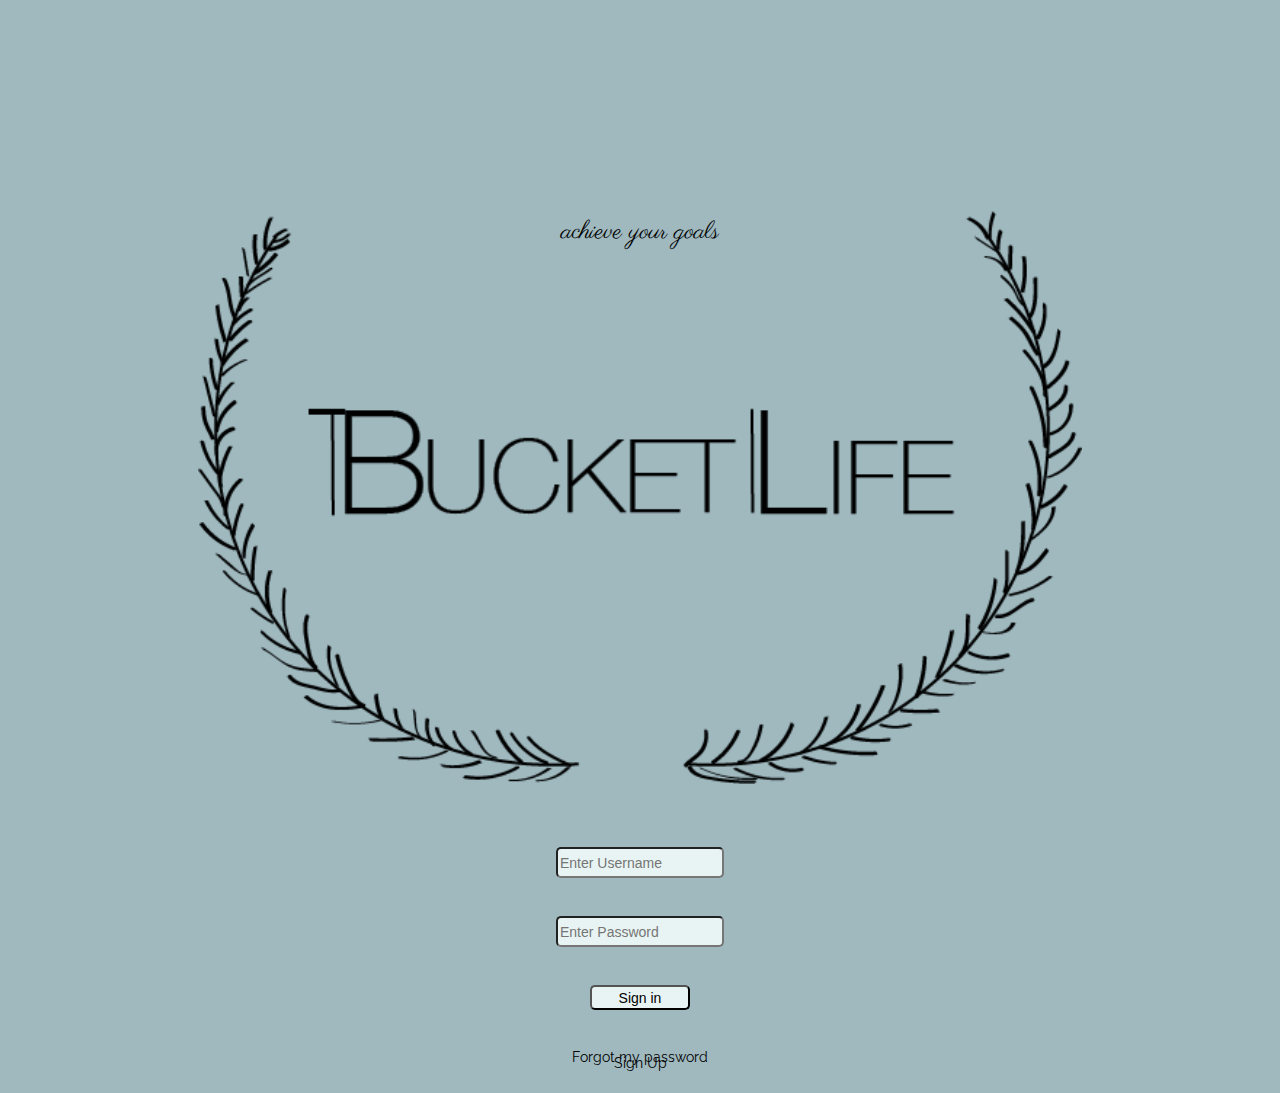
<file: index.html>
<!doctype html>
<html>
<head>
<meta charset="UTF-8">
<title>BucketLife - achieve your goals</title>
<link href="css/styles.css" rel="stylesheet">
    <link href="https://fonts.googleapis.com/css?family=Parisienne|Raleway" rel="stylesheet"> 
    <link href="https://fonts.googleapis.com/css?family=Raleway" rel="stylesheet">
    </head>
    

<body>
    
    
    <header class="branding">
        <p class="branding__tagline">achieve your goals</p>
        
        <img class="branding__logo" src="images/bucketlogo.png" alt="Logo BucketLife">
     </header>
        
    <form class="login">
        <input class="login__name" type="text" placeholder="Enter Username" name="uname" required>
    
        <input class="login__password" type="password" placeholder="Enter Password" name="psw" required>

        <button class="login__submit" type="submit" href="goals.html">Sign in</button>
        
        <a class="login__forgotPass" href="#"><p>Forgot my password</p></a>
    
        <a class="login__signup" href="#"><p>Sign Up</p></a>  
        
    </form>
    
    
   
   
    
</body>
</html>
</file>
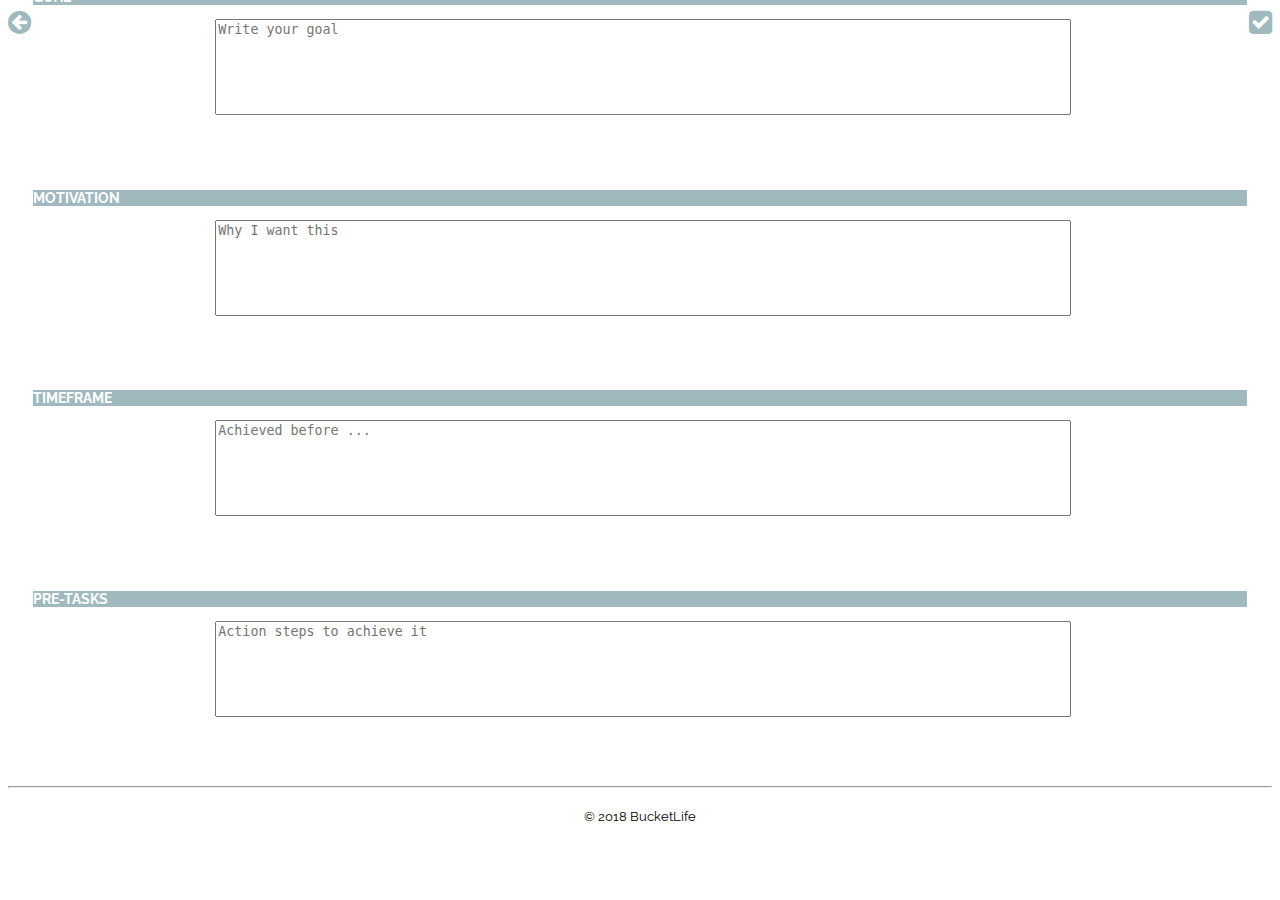
<file: addgoals.html>
<!doctype html>
<html>
<head>
<meta charset="UTF-8">
<title>Add a goal</title>
	
	<link href="https://fonts.googleapis.com/css?family=Parisienne|Raleway" rel="stylesheet"> 
    <link href="https://fonts.googleapis.com/css?family=Raleway" rel="stylesheet">
    
    <link rel="stylesheet" href="https://cdnjs.cloudflare.com/ajax/libs/font-awesome/4.7.0/css/font-awesome.min.css">
	
	<link href="css/ChanceStyle.css" rel="stylesheet">
	
</head>
    
<body>
    
<div id="app">	
    <div class="button">
        <a href="goals.html"><i class="button__back fa fa-arrow-circle-left"></i></a>
        <a href="goals.html" onclick="add_goal()"><i class="button__confirm fa fa-check-square"></i></a>
    </div>
        
    <div class="addagoal">
        <h3 class="addagoal__name">Add a goal</h3>
    </div>
    
    <form class="goal" v-on:submit.prevent="addGoal()">
        <h3 class="goal__label">GOAL</h3>
        <textarea id="GoalName" ref="goal" class="goal__textarea" autofocus placeholder="Write your goal" rows="6" cols="40"></textarea>

        <h3 class="goal__label">MOTIVATION</h3>
        <textarea ref="motivation" class="goal__textarea" autofocus placeholder="Why I want this" rows="6" cols="40"></textarea>

        <h3 class="goal__label">TIMEFRAME</h3>
            <textarea ref="timeframe" class="goal__textarea" autofocus placeholder="Achieved before ..." rows="6" cols="40"></textarea>

        <h3 class="goal__label">PRE-TASKS</h3>
            <textarea ref="preTasks" class="goal__textarea" autofocus placeholder="Action steps to achieve it" rows="6" cols="40"></textarea>   
    </form>

        <hr>

    <div class="footer">
            <p class="footer__copyright"> &copy; 2018 BucketLife</p>
    </div>
</div>
    
    <script src="js/script.js"></script>
    
    

</body>
</html>
</file>
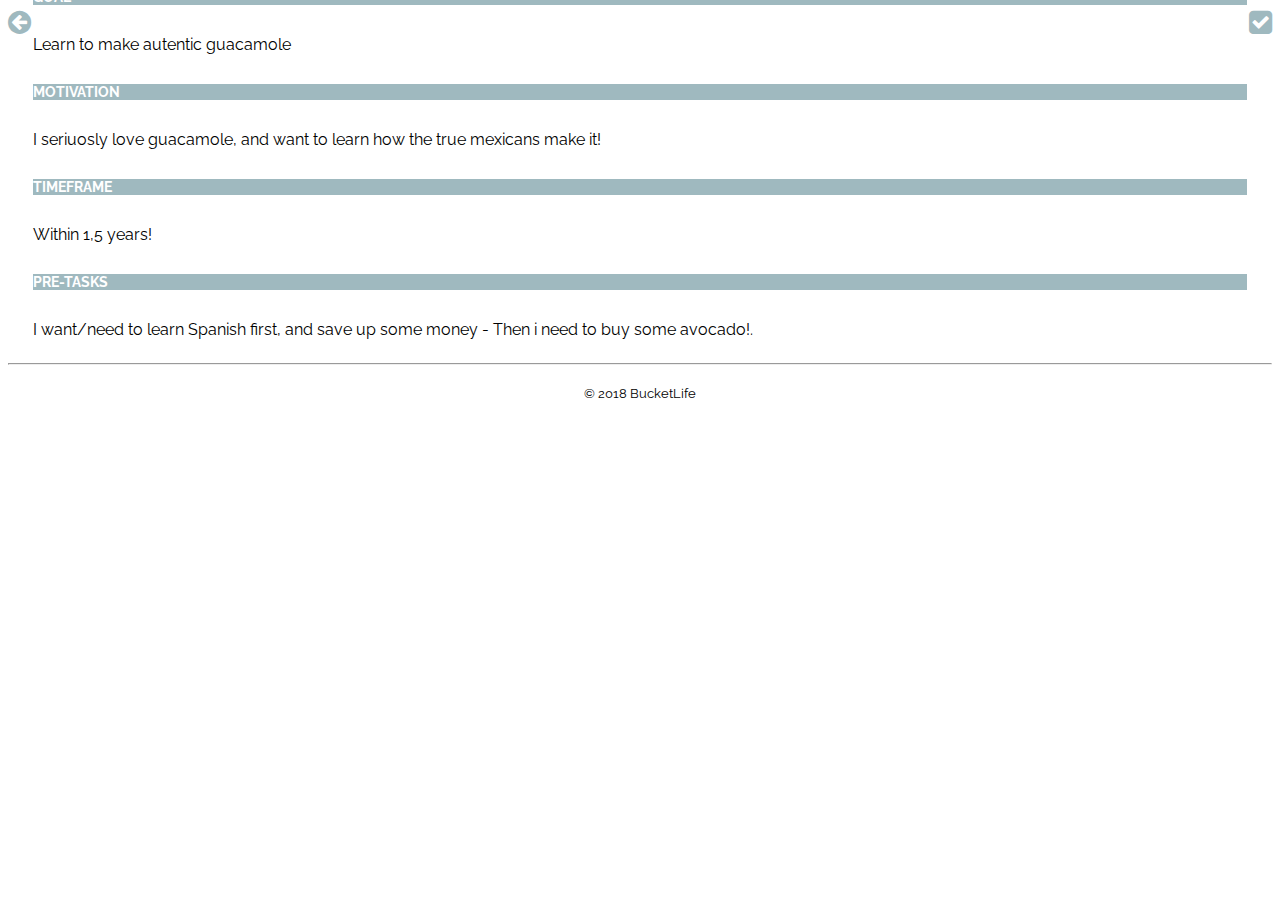
<file: editgoals.html>
<!doctype html>
<html>
<head>
<meta charset="UTF-8">
<title>Edit your goal</title>
   
    <link href="https://fonts.googleapis.com/css?family=Parisienne|Raleway" rel="stylesheet"> 
    <link href="https://fonts.googleapis.com/css?family=Raleway" rel="stylesheet">

    <link rel="stylesheet" href="https://cdnjs.cloudflare.com/ajax/libs/font-awesome/4.7.0/css/font-awesome.min.css">

    <link href="css/ChanceStyle.css" rel="stylesheet">
    
</head>

<body>
    <div class="button">
        <a href="goals.html"><i class="button__back fa fa-arrow-circle-left"></i></a>
        <a href="goals.html"><i class="button__confirm fa fa-check-square"></i></a>
    </div>
     
    <div class="addagoal">
        <h3 class="addagoal__name">My Goal</h3>
    </div>
    
<form class="goal">
	<h3 class="goal__label">GOAL</h3> 
	   <p class="goal__text" rows="3" cols="50">Learn to make autentic guacamole</p>
           
	
	<h3 class="goal__label">MOTIVATION</h3>
	   <p class="goal__text" rows="2" cols="50">I seriuosly love guacamole, and want to learn how the true mexicans make it!</p>
	           
    
	<h3 class="goal__label">TIMEFRAME</h3>
		<p class="goal__text" rows="1" cols="50">Within 1,5 years!</p>
	    
    
	<h3 class="goal__label">PRE-TASKS</h3>
		<p class="goal__text" rows="1" cols="50">I want/need to learn Spanish first, and save up some money - Then i need to buy some avocado!.</p>
</form>


    <hr>
    
    <div class="footer">
    <p class="footer__copyright"> &copy; 2018 BucketLife</p> 
    </div>
    
    
</body>
</html>
</file>
<file: css/styles.css>
/* Scss Document */
body {
  background-color: #9fb9bf; }

.branding {
  display: flex;
  flex-direction: column;
  justify-content: center;
  align-items: center;
  width: auto;
  margin-top: 15%; }
  .branding__tagline {
    font-family: "Parisienne";
    font-size: 25px;
    margin-bottom: -3%; }
  .branding__logo {
    width: 70%; }

.login {
  display: flex;
  flex-direction: column;
  justify-content: center;
  align-items: center;
  font-family: "Raleway", sans-serif; }
  .login__name {
    margin-top: 5%;
    background-color: #e8f4f3;
    width: 160px;
    height: 25px;
    border-radius: 5px;
    font-size: 14px; }
  .login__password {
    margin-top: 3%;
    background-color: #e8f4f3;
    width: 160px;
    height: 25px;
    border-radius: 5px;
    font-size: 14px; }
  .login__submit {
    margin-top: 3%;
    width: 100px;
    height: 25px;
    border-radius: 5px;
    font-size: 14px;
    background-color: #e8f4f3; }
  .login__forgotPass {
    margin-top: 2%;
    text-decoration: none;
    color: black;
    font-size: 14px; }
  .login__signup {
    margin-top: -3%;
    text-decoration: none;
    color: black;
    font-size: 14px; }

/*# sourceMappingURL=styles.css.map */
</file>
<file: css/ChanceStyle.css>
.button {
  text-decoration: none;
  display: grid;
  grid-template-columns: auto 23px;
  font-size: 27px; }
  .button__back {
    color: #9fb9bf; }
  .button__confirm {
    color: #9fb9bf; }

.addagoal {
  display: flex;
  justify-content: center;
  margin-top: -17%; }
  .addagoal__name {
    font-family: "Parisienne";
    font-size: 45px; }

.category {
  font-family: "Raleway", sans-serif;
  margin-top: -10%;
  margin-left: 2%;
  margin-right: 2%; }
  .category__label {
    font-size: 14px;
    background-color: #9fb9bf;
    color: white; }
  .category__type {
    font-size: 13px;
    margin-right: 10px; }

.goal {
  font-family: "Raleway", sans-serif;
  display: flex;
  flex-direction: column;
  margin-left: 2%;
  margin-right: 2%; }
  .goal__label {
    font-size: 14px;
    background-color: #9fb9bf;
    color: white; }
  .goal__textarea {
    outline: none;
    resize: none;
    width: 70%;
    margin-bottom: 5%;
    margin-left: 15%; }

.footer {
  font-family: "Raleway", sans-serif;
  display: flex;
  justify-content: center; }
  .footer__copyright {
    font-size: 13px; }

/*# sourceMappingURL=ChanceStyle.css.map */
</file>
